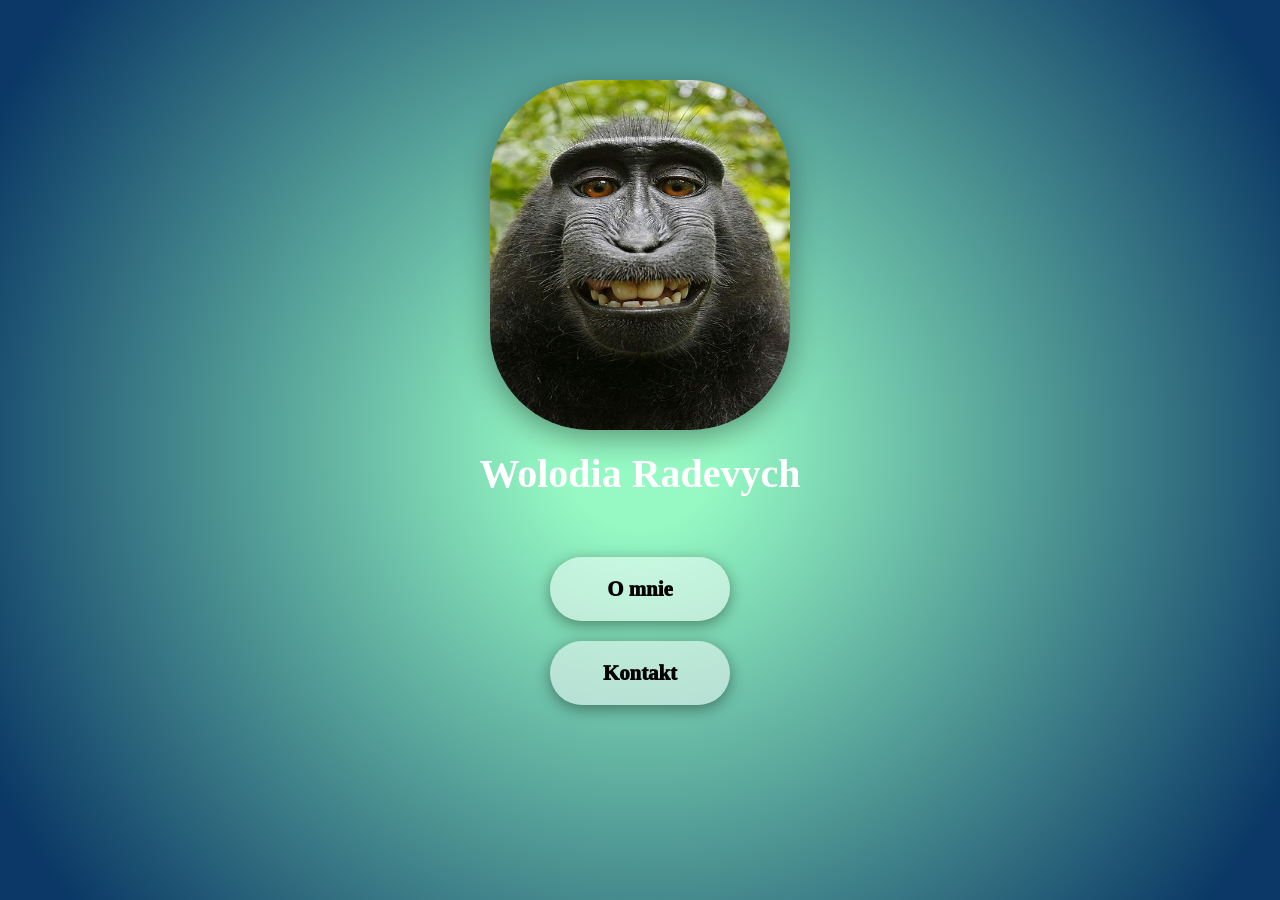
<file: index.html>
<!DOCTYPE html>
<html lang="pl">
<head>
    <meta charset="UTF-8">
    <meta name="viewport" content="width=device-width, initial-scale=1.0">
    <link rel="stylesheet" href="style.css">
    <title>Home page</title>
</head>
<body>
    <main class="profile-section">
        <div id="profile-container">
            <img src="malpa1.jpg" alt="Profilowe zdjęcie" class="profile-image">  
            <h1 class="profile-name">Wolodia Radevych</h1> 
        </div>
    </main>

    <nav class="navigation">
        <a href="o-mnie.html" class="nav-button">O mnie</a>
        <a href="kontak.html" class="contact-button">Kontakt</a>
    </nav>
</body>
</html>
</file>
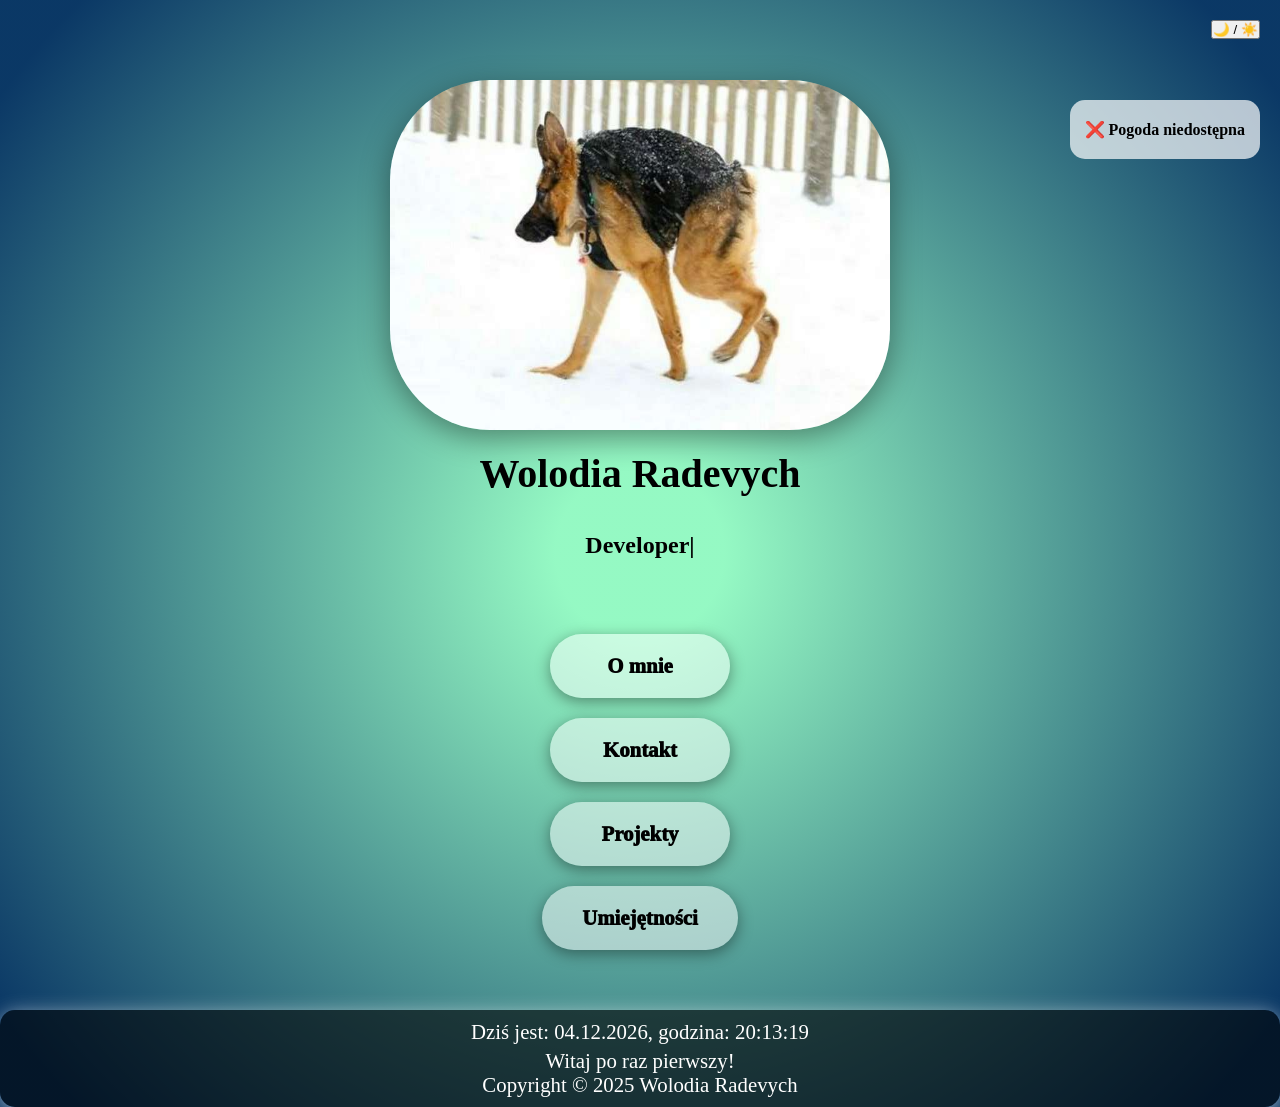
<file: kursy/index.html>
<!DOCTYPE html>
<html lang="pl">
<head>
    <meta charset="UTF-8">
    <meta name="viewport" content="width=device-width, initial-scale=1.0">
    <link rel="stylesheet" href="style.css">
    <title>Home page</title>
</head>
<body>
    <div id="container">
    <div id="weather-widget" style="
    position: fixed;
    top: 100px;
    right: 20px;
    background: rgba(255,255,255,0.7);
    padding: 20px 15px;
    border-radius: 15px;
    font-size: 1rem;
    font-weight: bold;
    color: black;
    z-index: 999;
">
    🌤️ Ładowanie pogody...
</div>
<!-- Przełącznik motywu -->
<div class="theme-switcher" style="position: fixed; top: 20px; right: 20px; z-index: 999;">
    <button id="themeToggle">🌙 / ☀️</button>
</div>

    <main class="profile-section">
        <div id="profile-container">
            <img src="pies.jpg" alt="Profilowe zdjęcie" class="profile-image">  
            <h1 class="profile-name">Wolodia Radevych</h1> 
            <h2 class="typewriter">
    <span id="typewriter-text"></span><span class="cursor">|</span>
</h2>

        </div>
    </main>

<nav class="navigation">
    <a href="o-mnie.html" class="nav-button">O mnie</a>
    <a href="kontak.html" class="nav-button">Kontakt</a>
    <a href="projekt.html" class="nav-button">Projekty</a>
    <a href="umiejetnosci.html" class="nav-button">Umiejętności</a>
</nav>


    <!--  Stopka z zegarem i licznikiem -->
    <footer class="footer">
        <div class="clock"></div>
        <div class="visit-counter"></div>
        <p>Copyright &copy; 2025 Wolodia Radevych</p>
    </footer>

<script>
document.addEventListener('DOMContentLoaded', function() {

    //  Efekt hover na przycisku
    const buttons = document.querySelectorAll(".nav-button, .contact-button, .projects-button");
    buttons.forEach(button => {
        button.addEventListener('mouseenter', function() {
            this.style.backgroundColor = "#009999";
        });
        button.addEventListener('mouseleave', function() {
            this.style.backgroundColor = "";
        });
    });

    //  Zegar w stopce
    const footer = document.querySelector('.footer');
    const clock = footer.querySelector('.clock');

    function updateClock() {
        const now = new Date();
        const day = now.getDate().toString().padStart(2, '0');
        const month = (now.getMonth() + 1).toString().padStart(2, '0');
        const year = now.getFullYear();
        const hours = now.getHours().toString().padStart(2, '0');
        const minutes = now.getMinutes().toString().padStart(2, '0');
        const seconds = now.getSeconds().toString().padStart(2, '0');

        clock.textContent = `Dziś jest: ${day}.${month}.${year}, godzina: ${hours}:${minutes}:${seconds}`;
    }

    updateClock();
    setInterval(updateClock, 1000);

    // Licznik odwiedzin w localStorage
    const visitCounter = document.querySelector('.visit-counter');
    let visitCount = localStorage.getItem('visitCount');

    if (visitCount === null) {
        visitCount = 1;
        visitCounter.textContent = "Witaj po raz pierwszy!";
    } else {
        visitCount = parseInt(visitCount) + 1;
        visitCounter.textContent = `To jest Twoja ${visitCount} wizyta na tej stronie!`;
    }

    localStorage.setItem('visitCount', visitCount);

    // === PRZYCISK PRZEWIJANIA DO GÓRY ===
    const button = document.createElement('button');
    button.id = 'scrollToTopBtn';
    button.textContent = "⬆️";
    document.body.appendChild(button);

    window.addEventListener('scroll', function() {
        if (window.pageYOffset > 300) {
            button.style.display = 'block';
        } else {
            button.style.display = 'none';
        }
    });

    button.addEventListener('click', function() {
        window.scrollTo({ top: 0, behavior: 'smooth' });
    });

});

// ---- MOTYW CIEMNY/JASNY ----
const themeToggle = document.getElementById('themeToggle');

// Sprawdzenie zapisanej wartości w localStorage
if (localStorage.getItem('theme') === 'dark') {
    document.body.classList.add('dark-mode');
}

themeToggle.addEventListener('click', () => {
    document.body.classList.toggle('dark-mode');
    // Zapis w localStorage
    if (document.body.classList.contains('dark-mode')) {
        localStorage.setItem('theme', 'dark');
    } else {
        localStorage.setItem('theme', 'light');
    }
});

// ---- TYPEWRITER ----
const texts = ['Developer', 'Designer', 'Creator'];
const typewriterElement = document.getElementById('typewriter-text');

let textIndex = 0;
let charIndex = 0;
let isDeleting = false;

function type() {
    const currentText = texts[textIndex];
    
    if (!isDeleting) {
        // Dodawanie liter
        typewriterElement.textContent += currentText[charIndex];
        charIndex++;

        if (charIndex === currentText.length) {
            // Tekst napisany, poczekaj 2 sekundy
            isDeleting = true;
            setTimeout(type, 2000);
        } else {
            setTimeout(type, 150); // prędkość pisania
        }
    } else {
        // Usuwanie liter
        typewriterElement.textContent = currentText.slice(0, charIndex - 1);
        charIndex--;

        if (charIndex === 0) {
            // Przejście do następnego tekstu
            isDeleting = false;
            textIndex = (textIndex + 1) % texts.length;
            setTimeout(type, 200);
        } else {
            setTimeout(type, 100); // prędkość usuwania
        }
    }
}

// Uruchomienie efektu
type();


// ---- WIDGET POGODOWY ----
const weatherWidget = document.getElementById('weather-widget');

// Funkcja do wyboru emoji na podstawie warunków pogodowych
function getWeatherEmoji(condition) {
    condition = condition.toLowerCase();
    if (condition.includes('sun') || condition.includes('clear')) return '☀️';
    if (condition.includes('partly')) return '🌤️';
    if (condition.includes('cloud')) return '☁️';
    if (condition.includes('rain') || condition.includes('drizzle')) return '🌧️';
    if (condition.includes('thunder')) return '⛈️';
    if (condition.includes('snow')) return '❄️';
    return '🌈'; // domyślne
}

// Fetch z wttr.in
fetch('https://wttr.in/?format=%l:+%C+%t')
    .then(response => response.text())
    .then(data => {
        // Przykład odpowiedzi: "Warsaw: Partly cloudy +15°C"
        const parts = data.split(':');
        if (parts.length > 1) {
            const location = parts[0].trim();
            const rest = parts[1].trim();
            const emoji = getWeatherEmoji(rest);
            weatherWidget.textContent = `${emoji} ${location} ${rest}`;
        } else {
            weatherWidget.textContent = data;
        }
    })
    .catch(error => {
        console.error('Błąd pobierania pogody:', error);
        weatherWidget.textContent = '❌ Pogoda niedostępna';
    });


</script>
</body>
</html>
</file>
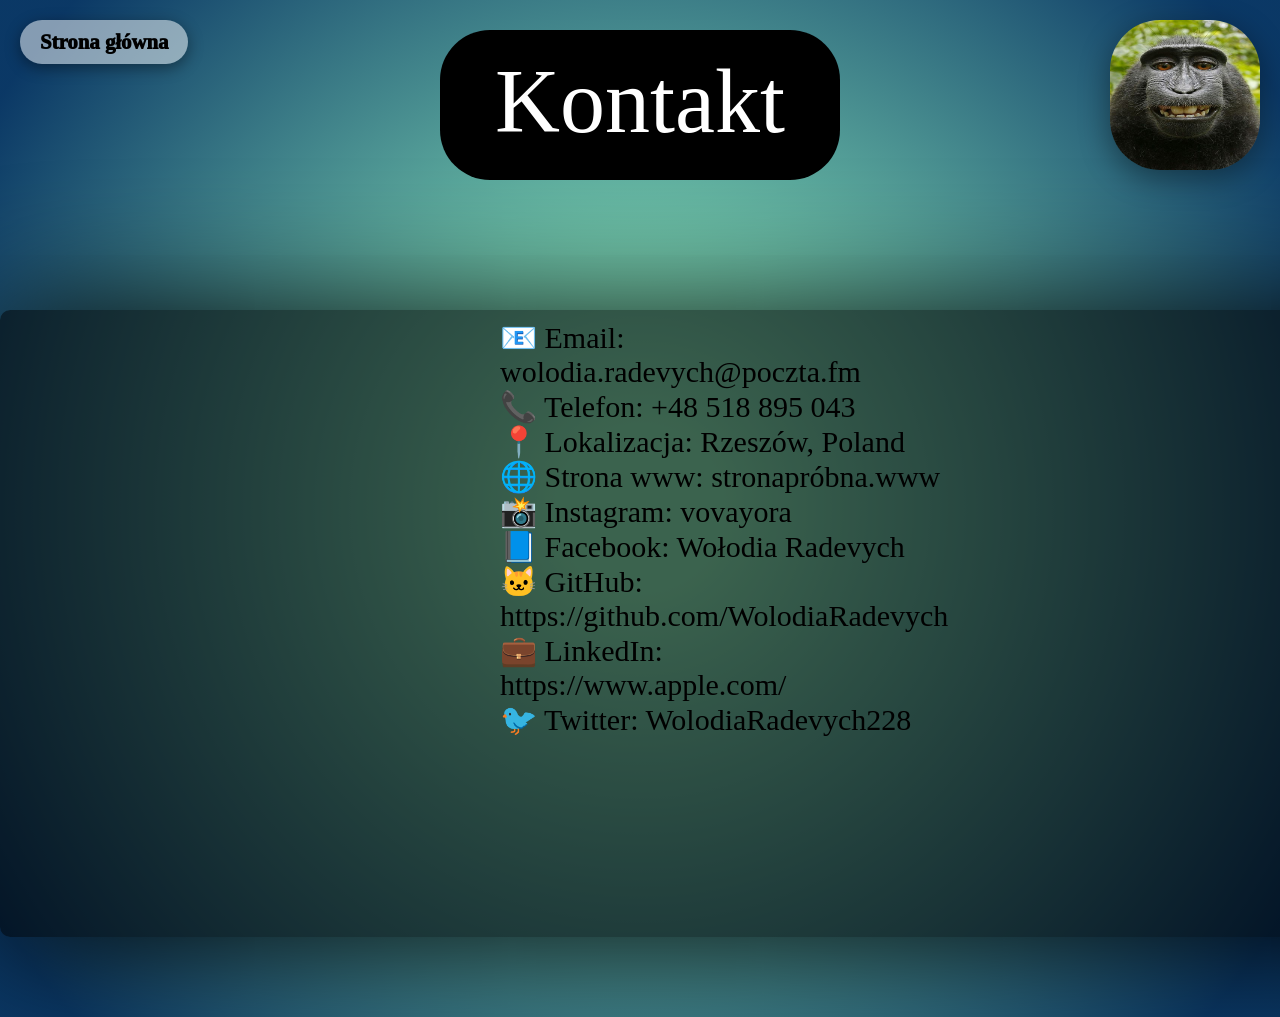
<file: kontak.html>
<!DOCTYPE html>
<html lang="pl">
<head>
    <meta charset="UTF-8">
    <meta name="viewport" content="width=device-width, initial-scale=1.0">
    <link rel="stylesheet" href="style.css">
    <title>Contact Page</title>
</head>
<body>
    <main class="profile-section2">
        <div id="profile-container2">
            <img src="malpa1.jpg" alt="Profilowe zdjęcie" class="profile-image2">  
        </div>
        <div class="kontakt">Kontakt</div>
    </main>

    <nav class="navigation2">
        <a href="index.html" class="nav-button2">Strona główna</a>
    </nav>
     <aside class="kontakty">
         <div class="kontakty-moje">
            <p>
                📧 Email: wolodia.radevych@poczta.fm
                <br>
                📞 Telefon: +48 518 895 043 
                <br>
                📍 Lokalizacja: Rzeszów, Poland
                <br>
                🌐 Strona www: stronapróbna.www
                <br>   
                📸 Instagram: vovayora
                <br>
                📘 Facebook: Wołodia Radevych
                <br>
                🐱 GitHub: https://github.com/WolodiaRadevych
                <br>
                💼 LinkedIn: https://www.apple.com/
                <br>
                🐦 Twitter: WolodiaRadevych228
            </p>
         </div>

     </aside>
</body>
</html>
</file>
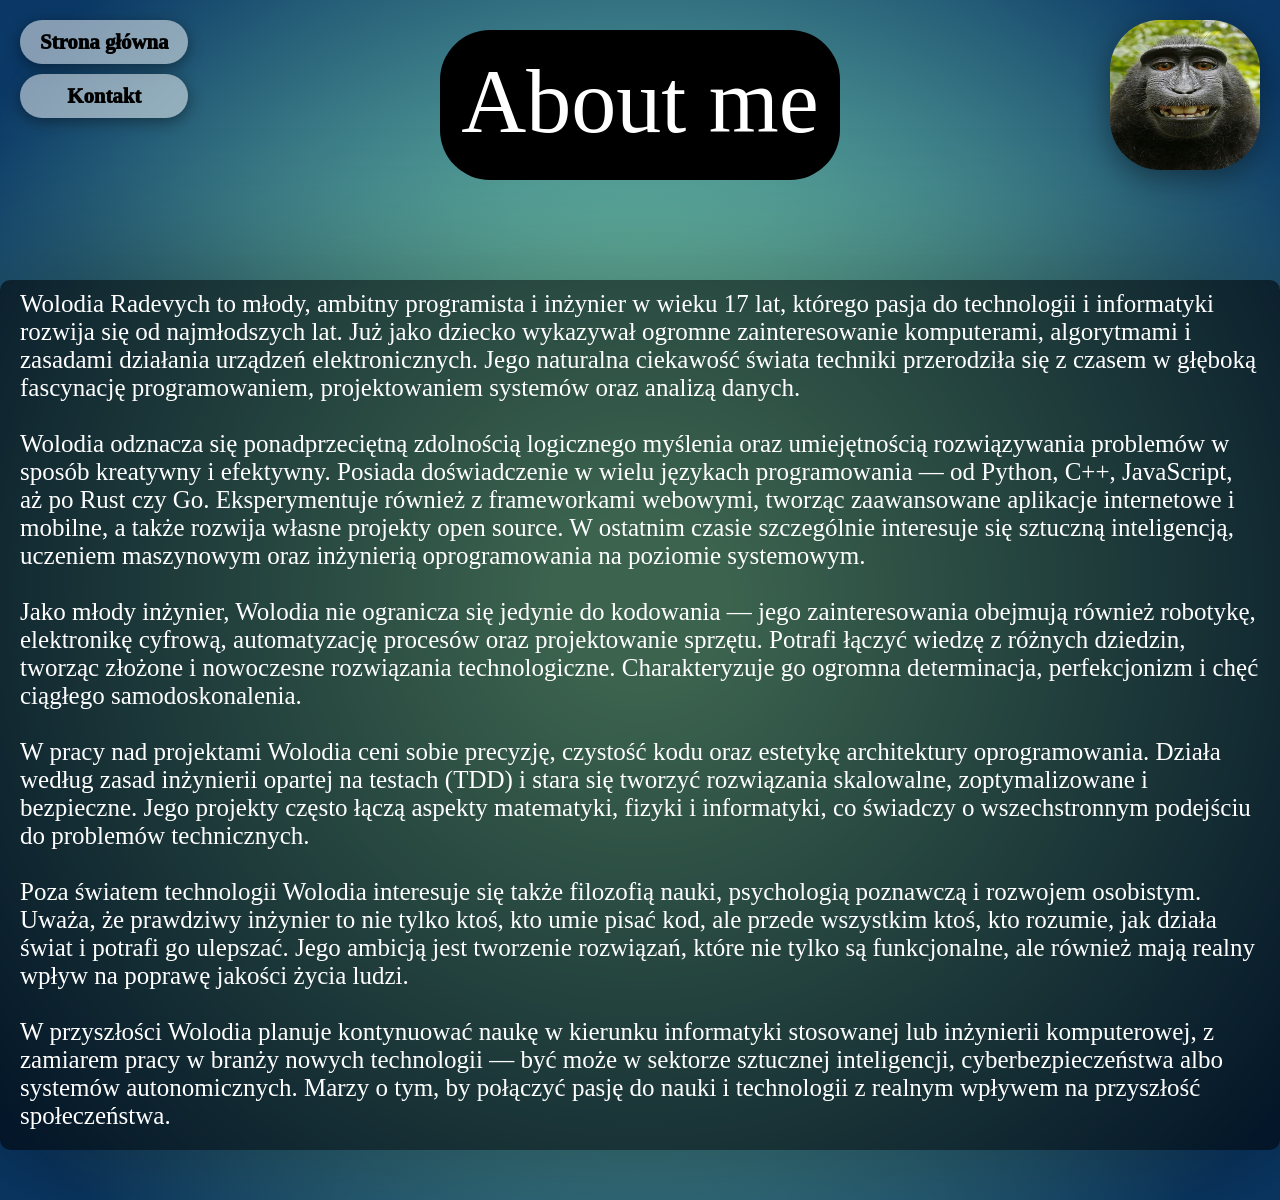
<file: o-mnie.html>
<!DOCTYPE html>
<html lang="pl">
<head>
    <meta charset="UTF-8">
    <meta name="viewport" content="width=device-width, initial-scale=1.0">
    <link rel="stylesheet" href="style.css">
    <title>About me</title>
</head>
<body>
    <main class="profile-section1">
        <div class="profile-container1">
            <img src="malpa1.jpg" alt="Profilowe zdjecie" class="profile-image1">  
        </div>
        <div class="about-me">About me</div>
    </main>

    <nav class="navigation1">
        <a href="index.html" class="nav-button1">Strona główna</a>
        <a href="kontak.html" class="contact-button1">Kontakt</a>
    </nav>

    <article class="information">
        <div class="information-me">
            <p>
Wolodia Radevych to młody, ambitny programista i inżynier w wieku 17 lat, którego pasja do technologii
i informatyki rozwija się od najmłodszych lat. Już jako dziecko wykazywał ogromne zainteresowanie komputerami,
algorytmami i zasadami działania urządzeń elektronicznych. Jego naturalna ciekawość świata techniki przerodziła się z czasem
w głęboką fascynację programowaniem, projektowaniem systemów oraz analizą danych.
<br><br>
Wolodia odznacza się ponadprzeciętną zdolnością logicznego myślenia oraz umiejętnością rozwiązywania problemów w sposób kreatywny i 
efektywny. Posiada doświadczenie w wielu językach programowania — od Python, C++, JavaScript, aż po Rust czy Go. Eksperymentuje również
z frameworkami webowymi, tworząc zaawansowane aplikacje internetowe i mobilne, a także rozwija własne projekty open source. W ostatnim czasie
szczególnie interesuje się sztuczną inteligencją, uczeniem maszynowym oraz inżynierią oprogramowania na poziomie systemowym.
<br><br>
Jako młody inżynier, Wolodia nie ogranicza się jedynie do kodowania — jego zainteresowania obejmują
również robotykę, elektronikę cyfrową, automatyzację procesów oraz projektowanie sprzętu. Potrafi łączyć
wiedzę z różnych dziedzin, tworząc złożone i nowoczesne rozwiązania technologiczne. Charakteryzuje go
ogromna determinacja, perfekcjonizm i chęć ciągłego samodoskonalenia.
<br><br>
W pracy nad projektami Wolodia ceni sobie precyzję, czystość kodu oraz estetykę architektury
oprogramowania. Działa według zasad inżynierii opartej na testach (TDD) i stara się tworzyć rozwiązania
skalowalne, zoptymalizowane i bezpieczne. Jego projekty często łączą aspekty matematyki, fizyki i
informatyki, co świadczy o wszechstronnym podejściu do problemów technicznych.
<br><br>
Poza światem technologii Wolodia interesuje się także filozofią nauki, psychologią poznawczą i rozwojem
osobistym. Uważa, że prawdziwy inżynier to nie tylko ktoś, kto umie pisać kod, ale przede wszystkim ktoś,
kto rozumie, jak działa świat i potrafi go ulepszać. Jego ambicją jest tworzenie rozwiązań, które nie tylko są
funkcjonalne, ale również mają realny wpływ na poprawę jakości życia ludzi.
<br><br>
W przyszłości Wolodia planuje kontynuować naukę w kierunku informatyki stosowanej lub inżynierii
komputerowej, z zamiarem pracy w branży nowych technologii — być może w sektorze sztucznej
inteligencji, cyberbezpieczeństwa albo systemów autonomicznych. Marzy o tym, by połączyć pasję do nauki i
technologii z realnym wpływem na przyszłość społeczeństwa.
            </p>
        </div>
    </article>
</body>
</html>
</file>
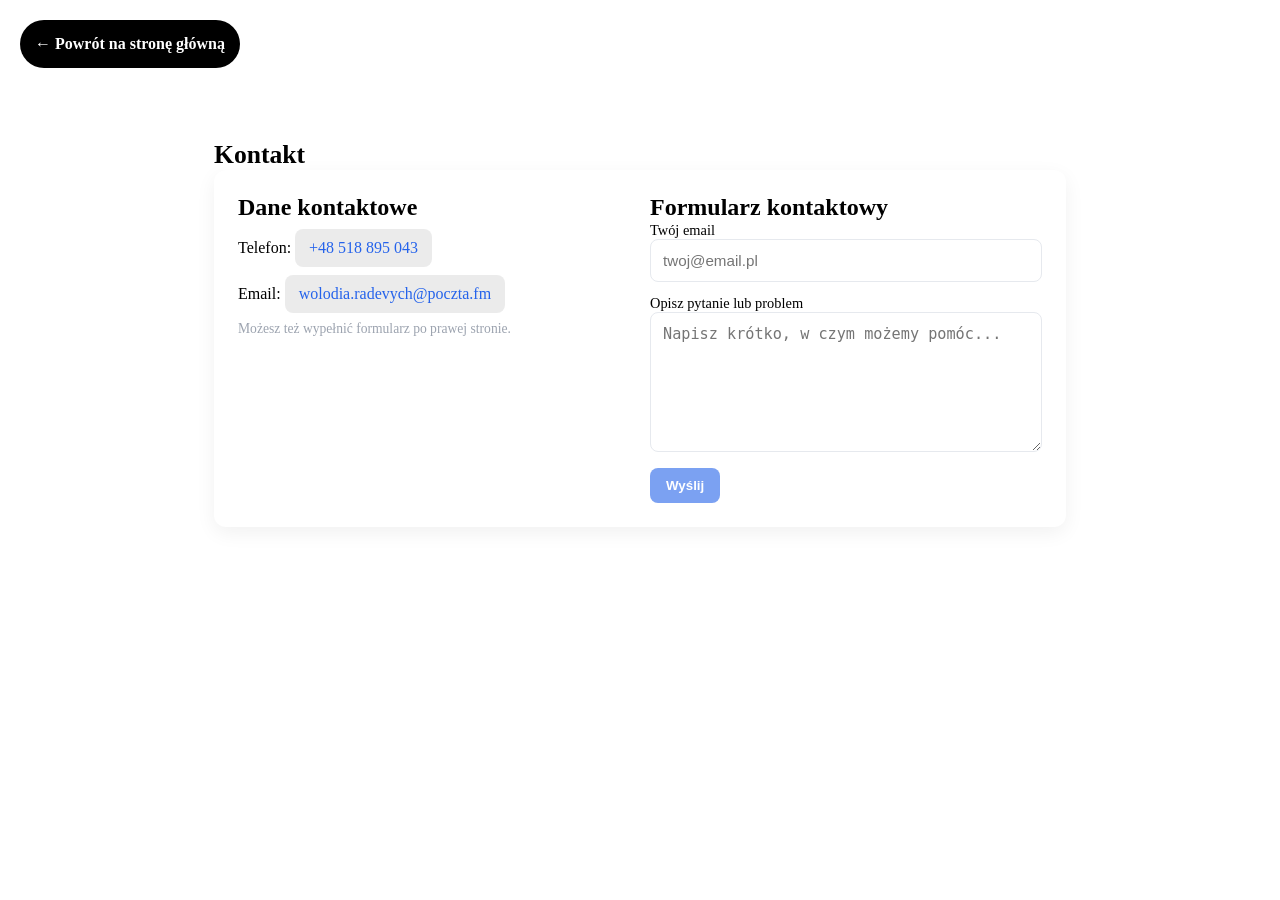
<file: Apple(projekt)/kontakt.html>
<!DOCTYPE html>
<html lang="en">
<head>
    <meta charset="UTF-8">
    <meta name="viewport" content="width=device-width, initial-scale=1.0">
    <title>Contact</title>
    <link rel="stylesheet" href="style.css">
</head>
<body>
    <a href="index.html" class="back-button">← Powrót na stronę główną</a>
   <div class="container">
    <header>
      <h1>Kontakt</h1>
    </header>

    <div class="card grid" role="region" aria-labelledby="contactHeading">

      <section class="contact-info" aria-labelledby="contactHeading">
        <h2 id="contactHeading">Dane kontaktowe</h2>
        <p>Telefon: <a class="contact-link" href="tel:+48 518 895 043">+48 518 895 043</a></p>
        <p>Email: <a class="contact-link" href="wolodia.radevych@poczta.fm">wolodia.radevych@poczta.fm</a></p>
        <p class="note">
          Możesz też wypełnić formularz po prawej stronie.
        </p>
      </section>

      <section aria-labelledby="formHeading">
        <h2 id="formHeading">Formularz kontaktowy</h2>

        <!-- Formularz ustawiony jako nieaktywny -->
        <form onsubmit="event.preventDefault();" novalidate>
          <div>
            <label for="user-email">Twój email</label>
            <input id="user-email" type="email" placeholder="twoj@email.pl" aria-label="Twój email" />
          </div>

          <div>
            <label for="message">Opisz pytanie lub problem</label>
            <textarea id="message" placeholder="Napisz krótko, w czym możemy pomóc..." aria-label="Treść wiadomości"></textarea>
          </div>

          <div class="actions">
            <button type="submit">Wyślij</button>
          </div>
        </form>
      </section>
    </div>
  </div>   
</body>
</html>
</file>
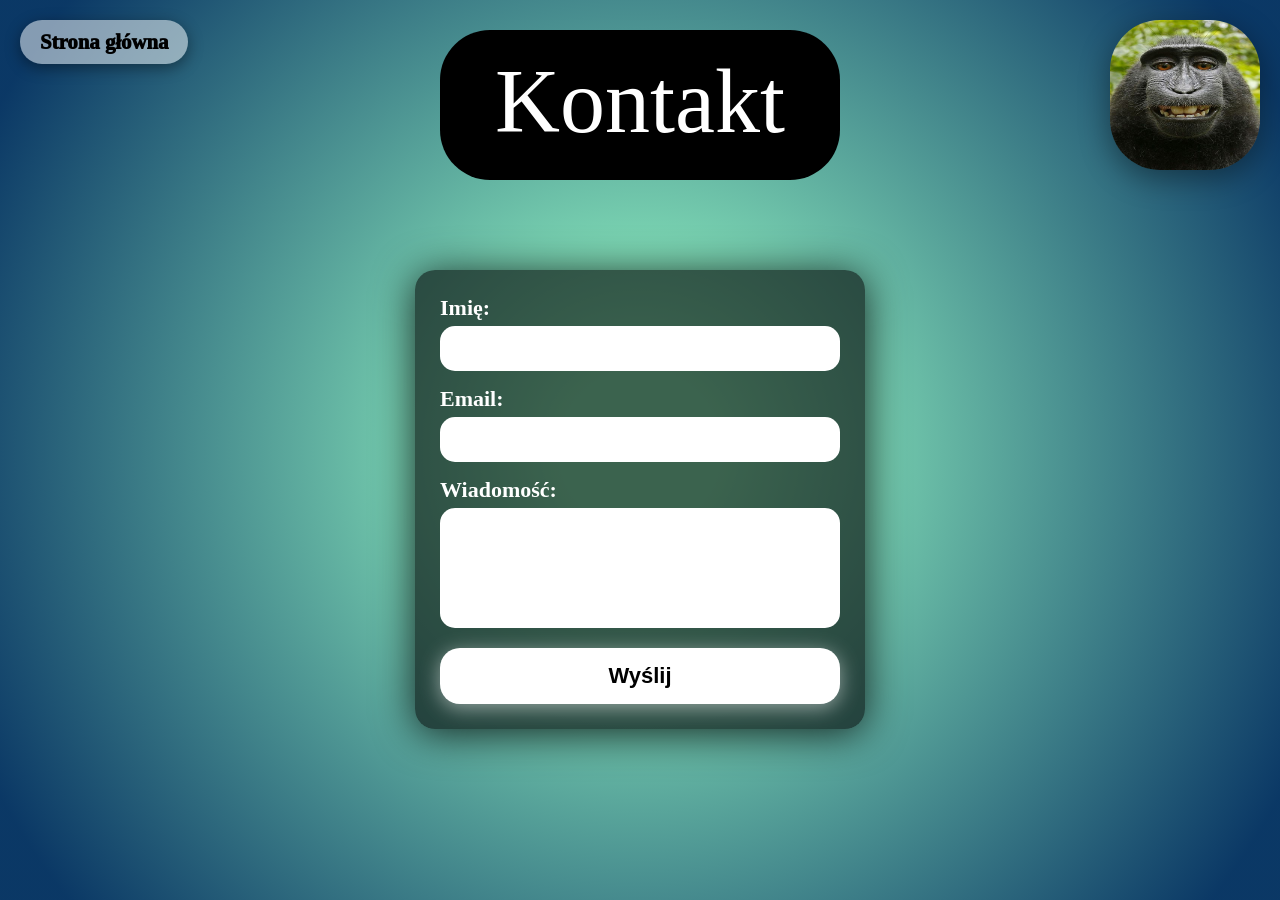
<file: kursy/kontak.html>
<!DOCTYPE html>
<html lang="pl">
<head>
    <meta charset="UTF-8">
    <meta name="viewport" content="width=device-width, initial-scale=1.0">
    <link rel="stylesheet" href="style.css">
    <title>Contact Page</title>
</head>
<body>

    <main class="profile-section2">
        <div id="profile-container2">
            <img src="malpa1.jpg" alt="Profilowe zdjęcie" class="profile-image2">  
        </div>
        <div class="kontakt">Kontakt</div>
    </main>

    <nav class="navigation2">
        <a href="index.html" class="nav-button2">Strona główna</a>
    </nav>

    <!-- FORMULARZ KONTAKTOWY -->
    <div class="contact-form-container">
        <form id="contactForm" class="contact-form">

            <label>Imię:</label>
            <input type="text" id="name">
            <div id="nameError" class="error"></div>

            <label>Email:</label>
            <input type="text" id="email">
            <div id="emailError" class="error"></div>

            <label>Wiadomość:</label>
            <textarea id="message"></textarea>
            <div id="messageError" class="error"></div>

            <button type="submit">Wyślij</button>
        </form>
    </div>


    <!-- SKRYPT WALIDACJI -->
    <script>
        const form = document.getElementById('contactForm');
            // === PRZYCISK PRZEWIJANIA DO GÓRY ===

    const button = document.createElement('button');
    button.id = 'scrollToTopBtn';
    button.textContent = "⬆️";
    document.body.appendChild(button);

    // Pokazywanie / ukrywanie przycisku
    window.addEventListener('scroll', function() {
        if (window.pageYOffset > 300) {
            button.style.display = 'block';
        } else {
            button.style.display = 'none';
        }
    });

    // Płynne przewijanie do góry
    button.addEventListener('click', function() {
        window.scrollTo({
            top: 0,
            behavior: 'smooth'
        });
    });

        form.addEventListener('submit', function(e) {
            e.preventDefault();

            const name = document.getElementById('name').value.trim();
            const email = document.getElementById('email').value.trim();
            const message = document.getElementById('message').value.trim();

            document.getElementById('nameError').textContent = "";
            document.getElementById('emailError').textContent = "";
            document.getElementById('messageError').textContent = "";

            let valid = true;

            if (name === "") {
                document.getElementById('nameError').textContent = "Imię jest wymagane.";
                valid = false;
            }

            if (!email.includes("@")) {
                document.getElementById('emailError').textContent = "Email musi zawierać @.";
                valid = false;
            }

            if (message === "") {
                document.getElementById('messageError').textContent = "Wiadomość jest wymagana.";
                valid = false;
            }

            if (valid) {
                alert("Formularz wysłany pomyślnie!");
                form.reset();
            }
        });
        
    </script>

</body>
</html>
</file>
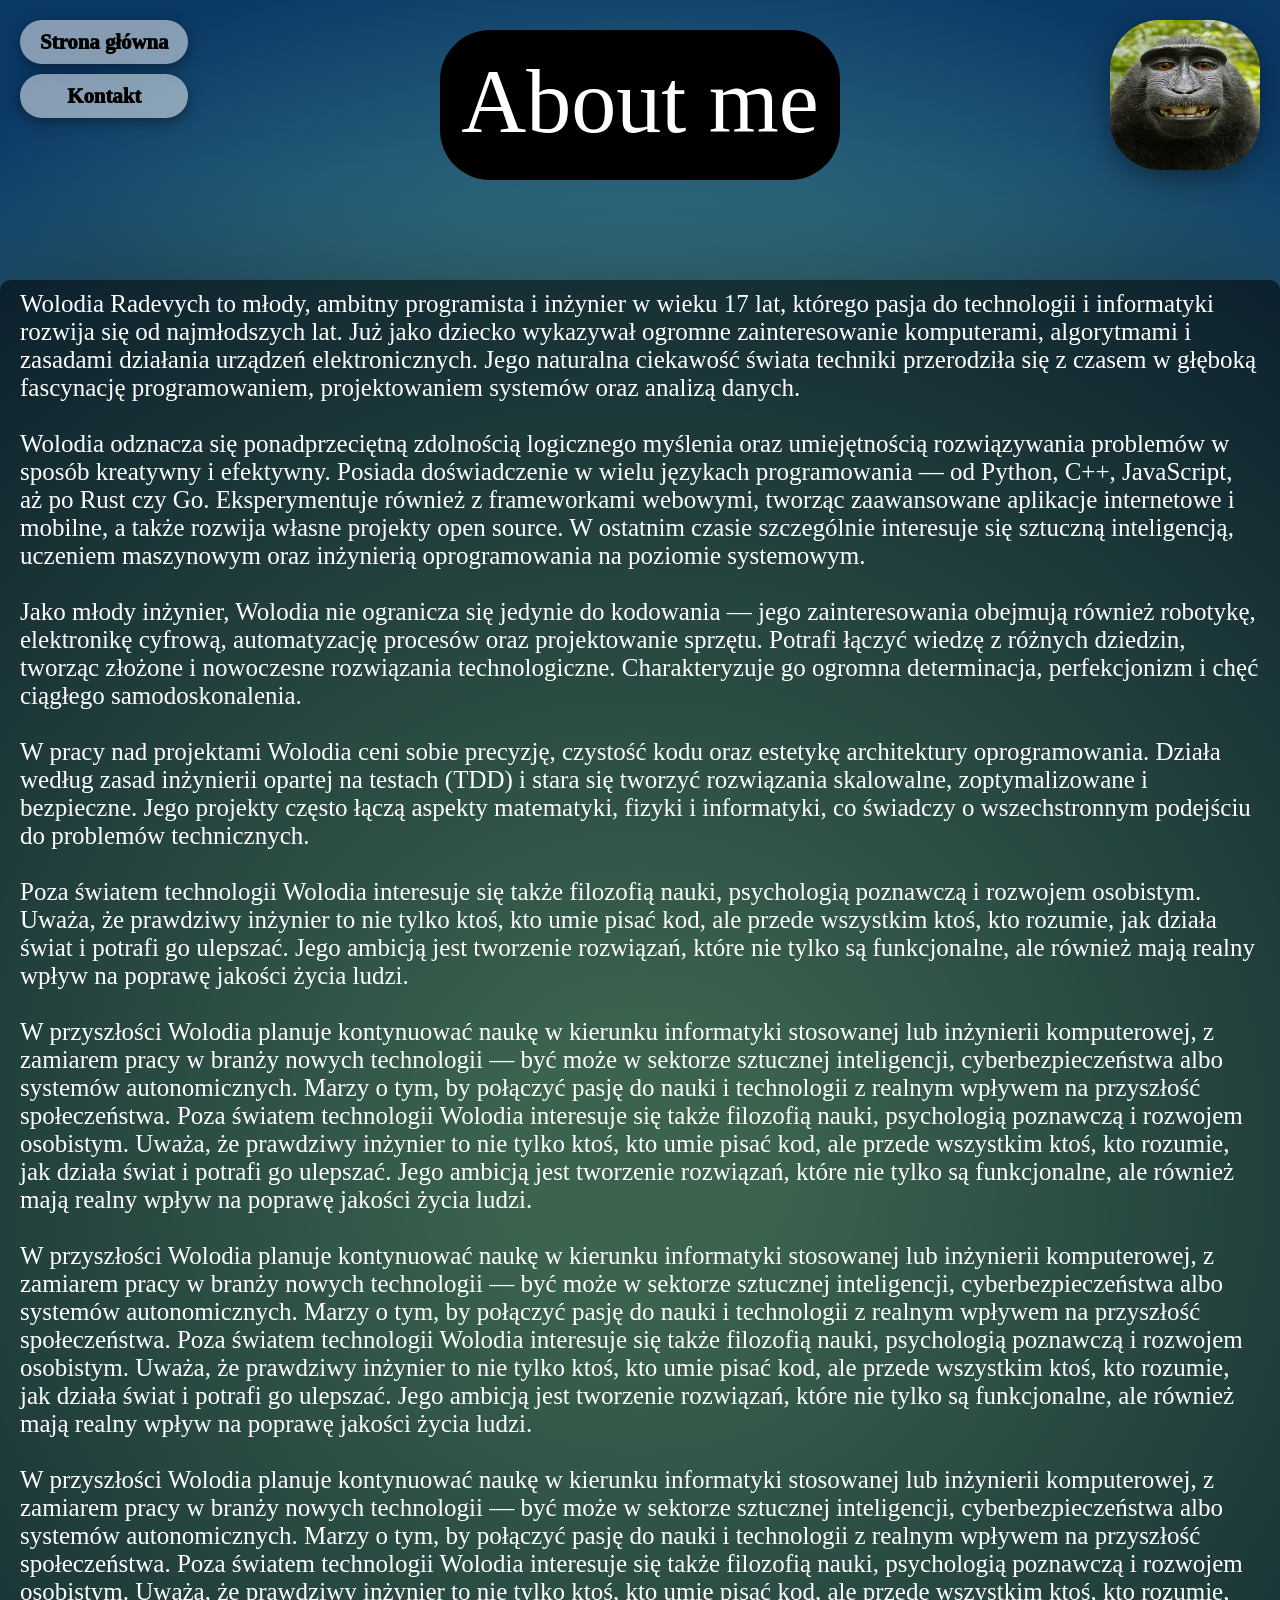
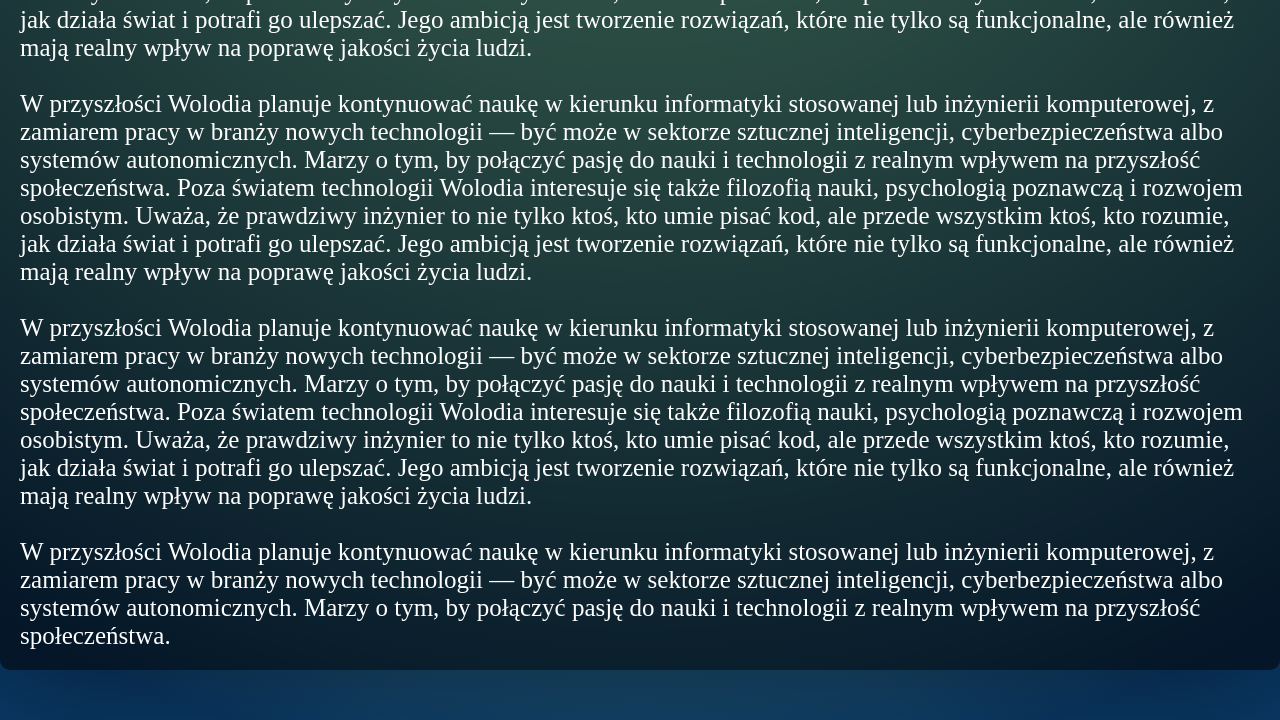
<file: kursy/o-mnie.html>
<!DOCTYPE html>
<html lang="pl">
<head>
    <meta charset="UTF-8">
    <meta name="viewport" content="width=device-width, initial-scale=1.0">
    <link rel="stylesheet" href="style.css">
    <title>About me</title>
</head>
<body>
    <main class="profile-section1">
        <div class="profile-container1">
            <img src="malpa1.jpg" alt="Profilowe zdjecie" class="profile-image1">  
        </div>
        <div class="about-me">About me</div>
    </main>

    <nav class="navigation1">
        <a href="index.html" class="nav-button1">Strona główna</a>
        <a href="kontak.html" class="contact-button1">Kontakt</a>
    </nav>

    <article class="information">
        <div class="information-me">
            <p>
                Wolodia Radevych to młody, ambitny programista i inżynier w wieku 17 lat, którego pasja do technologii
                i informatyki rozwija się od najmłodszych lat. Już jako dziecko wykazywał ogromne zainteresowanie komputerami,
                algorytmami i zasadami działania urządzeń elektronicznych. Jego naturalna ciekawość świata techniki przerodziła się z czasem
                w głęboką fascynację programowaniem, projektowaniem systemów oraz analizą danych.
                <br><br>
                Wolodia odznacza się ponadprzeciętną zdolnością logicznego myślenia oraz umiejętnością rozwiązywania problemów w sposób kreatywny i 
                efektywny. Posiada doświadczenie w wielu językach programowania — od Python, C++, JavaScript, aż po Rust czy Go. Eksperymentuje również
                z frameworkami webowymi, tworząc zaawansowane aplikacje internetowe i mobilne, a także rozwija własne projekty open source. W ostatnim czasie
                szczególnie interesuje się sztuczną inteligencją, uczeniem maszynowym oraz inżynierią oprogramowania na poziomie systemowym.
                <br><br>
                Jako młody inżynier, Wolodia nie ogranicza się jedynie do kodowania — jego zainteresowania obejmują
                również robotykę, elektronikę cyfrową, automatyzację procesów oraz projektowanie sprzętu. Potrafi łączyć
                wiedzę z różnych dziedzin, tworząc złożone i nowoczesne rozwiązania technologiczne. Charakteryzuje go
                ogromna determinacja, perfekcjonizm i chęć ciągłego samodoskonalenia.
                <br><br>
                W pracy nad projektami Wolodia ceni sobie precyzję, czystość kodu oraz estetykę architektury
                oprogramowania. Działa według zasad inżynierii opartej na testach (TDD) i stara się tworzyć rozwiązania
                skalowalne, zoptymalizowane i bezpieczne. Jego projekty często łączą aspekty matematyki, fizyki i
                informatyki, co świadczy o wszechstronnym podejściu do problemów technicznych.
                <br><br>
                Poza światem technologii Wolodia interesuje się także filozofią nauki, psychologią poznawczą i rozwojem
                osobistym. Uważa, że prawdziwy inżynier to nie tylko ktoś, kto umie pisać kod, ale przede wszystkim ktoś,
                kto rozumie, jak działa świat i potrafi go ulepszać. Jego ambicją jest tworzenie rozwiązań, które nie tylko są
                funkcjonalne, ale również mają realny wpływ na poprawę jakości życia ludzi.
                <br><br>
                W przyszłości Wolodia planuje kontynuować naukę w kierunku informatyki stosowanej lub inżynierii
                komputerowej, z zamiarem pracy w branży nowych technologii — być może w sektorze sztucznej
                inteligencji, cyberbezpieczeństwa albo systemów autonomicznych. Marzy o tym, by połączyć pasję do nauki i
                technologii z realnym wpływem na przyszłość społeczeństwa.
                                Poza światem technologii Wolodia interesuje się także filozofią nauki, psychologią poznawczą i rozwojem
                osobistym. Uważa, że prawdziwy inżynier to nie tylko ktoś, kto umie pisać kod, ale przede wszystkim ktoś,
                kto rozumie, jak działa świat i potrafi go ulepszać. Jego ambicją jest tworzenie rozwiązań, które nie tylko są
                funkcjonalne, ale również mają realny wpływ na poprawę jakości życia ludzi.
                <br><br>
                W przyszłości Wolodia planuje kontynuować naukę w kierunku informatyki stosowanej lub inżynierii
                komputerowej, z zamiarem pracy w branży nowych technologii — być może w sektorze sztucznej
                inteligencji, cyberbezpieczeństwa albo systemów autonomicznych. Marzy o tym, by połączyć pasję do nauki i
                technologii z realnym wpływem na przyszłość społeczeństwa.
                                Poza światem technologii Wolodia interesuje się także filozofią nauki, psychologią poznawczą i rozwojem
                osobistym. Uważa, że prawdziwy inżynier to nie tylko ktoś, kto umie pisać kod, ale przede wszystkim ktoś,
                kto rozumie, jak działa świat i potrafi go ulepszać. Jego ambicją jest tworzenie rozwiązań, które nie tylko są
                funkcjonalne, ale również mają realny wpływ na poprawę jakości życia ludzi.
                <br><br>
                W przyszłości Wolodia planuje kontynuować naukę w kierunku informatyki stosowanej lub inżynierii
                komputerowej, z zamiarem pracy w branży nowych technologii — być może w sektorze sztucznej
                inteligencji, cyberbezpieczeństwa albo systemów autonomicznych. Marzy o tym, by połączyć pasję do nauki i
                technologii z realnym wpływem na przyszłość społeczeństwa.
                                Poza światem technologii Wolodia interesuje się także filozofią nauki, psychologią poznawczą i rozwojem
                osobistym. Uważa, że prawdziwy inżynier to nie tylko ktoś, kto umie pisać kod, ale przede wszystkim ktoś,
                kto rozumie, jak działa świat i potrafi go ulepszać. Jego ambicją jest tworzenie rozwiązań, które nie tylko są
                funkcjonalne, ale również mają realny wpływ na poprawę jakości życia ludzi.
                <br><br>
                W przyszłości Wolodia planuje kontynuować naukę w kierunku informatyki stosowanej lub inżynierii
                komputerowej, z zamiarem pracy w branży nowych technologii — być może w sektorze sztucznej
                inteligencji, cyberbezpieczeństwa albo systemów autonomicznych. Marzy o tym, by połączyć pasję do nauki i
                technologii z realnym wpływem na przyszłość społeczeństwa.
                                Poza światem technologii Wolodia interesuje się także filozofią nauki, psychologią poznawczą i rozwojem
                osobistym. Uważa, że prawdziwy inżynier to nie tylko ktoś, kto umie pisać kod, ale przede wszystkim ktoś,
                kto rozumie, jak działa świat i potrafi go ulepszać. Jego ambicją jest tworzenie rozwiązań, które nie tylko są
                funkcjonalne, ale również mają realny wpływ na poprawę jakości życia ludzi.
                <br><br>
                W przyszłości Wolodia planuje kontynuować naukę w kierunku informatyki stosowanej lub inżynierii
                komputerowej, z zamiarem pracy w branży nowych technologii — być może w sektorze sztucznej
                inteligencji, cyberbezpieczeństwa albo systemów autonomicznych. Marzy o tym, by połączyć pasję do nauki i
                technologii z realnym wpływem na przyszłość społeczeństwa.
                                Poza światem technologii Wolodia interesuje się także filozofią nauki, psychologią poznawczą i rozwojem
                osobistym. Uważa, że prawdziwy inżynier to nie tylko ktoś, kto umie pisać kod, ale przede wszystkim ktoś,
                kto rozumie, jak działa świat i potrafi go ulepszać. Jego ambicją jest tworzenie rozwiązań, które nie tylko są
                funkcjonalne, ale również mają realny wpływ na poprawę jakości życia ludzi.
                <br><br>
                W przyszłości Wolodia planuje kontynuować naukę w kierunku informatyki stosowanej lub inżynierii
                komputerowej, z zamiarem pracy w branży nowych technologii — być może w sektorze sztucznej
                inteligencji, cyberbezpieczeństwa albo systemów autonomicznych. Marzy o tym, by połączyć pasję do nauki i
                technologii z realnym wpływem na przyszłość społeczeństwa.
            </p>
        </div>
    </article>

    <!-- Skrypt scroll-to-top -->
    <script>
        // === PRZYCISK PRZEWIJANIA DO GÓRY ===

        const button = document.createElement('button');
        button.id = 'scrollToTopBtn';
        button.textContent = "⬆️";
        document.body.appendChild(button);

        // Pokazywanie / ukrywanie przycisku
        window.addEventListener('scroll', function() {
            if (window.pageYOffset > 300) {
                button.style.display = 'block';
            } else {
                button.style.display = 'none';
            }
        });

        // Płynne przewijanie do góry
        button.addEventListener('click', function() {
            window.scrollTo({
                top: 0,
                behavior: 'smooth'
            });
        });
    </script>

</body>
</html>
</file>
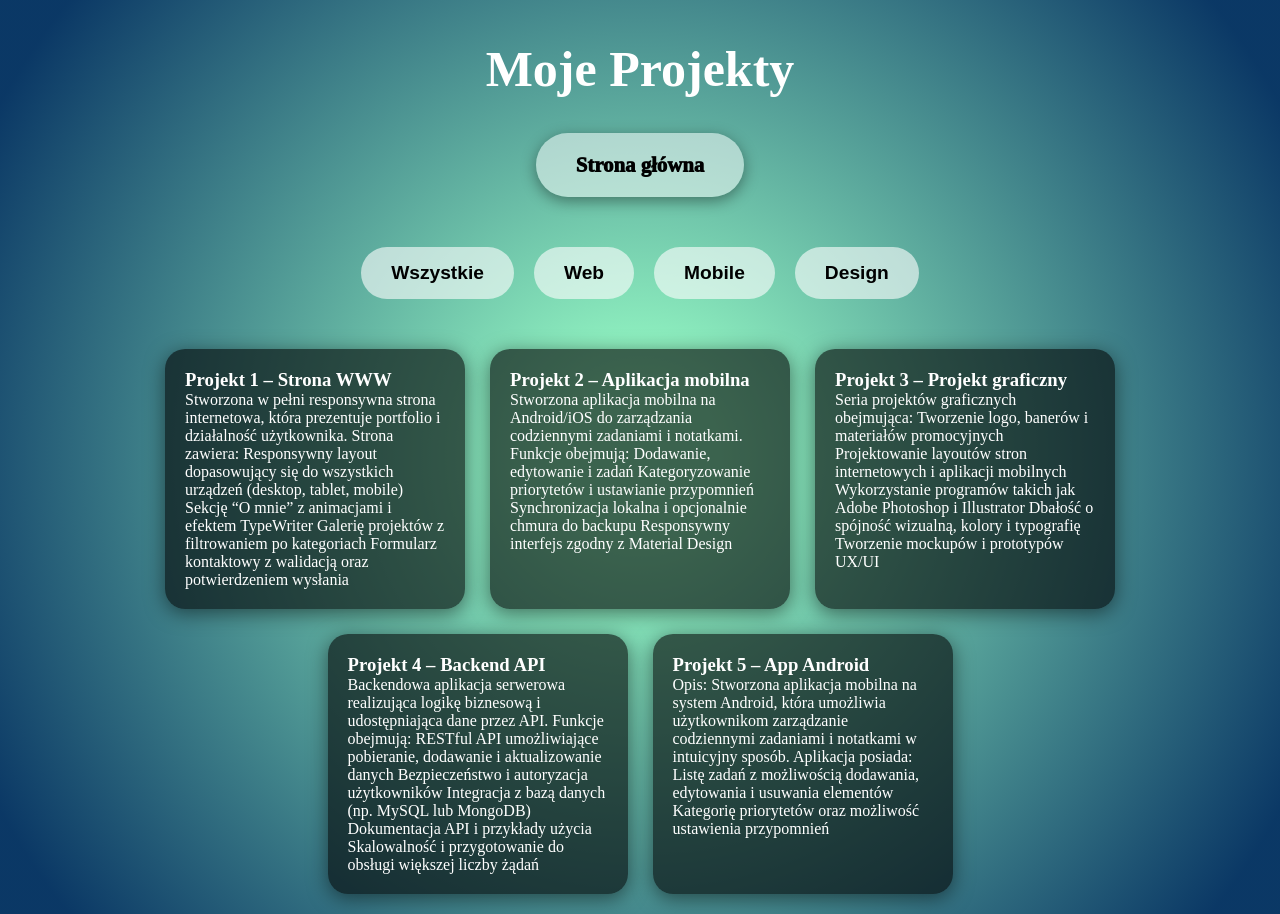
<file: kursy/projekt.html>
<!DOCTYPE html>
<html lang="pl">
<head>
    <meta charset="UTF-8">
    <meta name="viewport" content="width=device-width, initial-scale=1.0">
    <link rel="stylesheet" href="style.css">
    <title>Moje Projekty</title>
</head>
<body>

    <h1 class="projects-title">Moje Projekty</h1>

    <!-- 🔹 Nawigacja -->
    <nav class="navigation">
        <a href="index.html" class="nav-button">Strona główna</a>
    </nav>

    <!-- 🔹 Filtry -->
    <div class="filter-buttons">
        <button class="filter-btn" data-filter="all">Wszystkie</button>
        <button class="filter-btn" data-filter="web">Web</button>
        <button class="filter-btn" data-filter="mobile">Mobile</button>
        <button class="filter-btn" data-filter="design">Design</button>
    </div>

    <!-- 🔹 Galeria projektów -->
    <section class="projects-gallery">
        <div class="project-card" data-category="web">
            <h3>Projekt 1 – Strona WWW</h3>
            <p>
Stworzona w pełni responsywna strona internetowa, która prezentuje portfolio i działalność użytkownika. Strona zawiera:
Responsywny layout dopasowujący się do wszystkich urządzeń (desktop, tablet, mobile)
Sekcję “O mnie” z animacjami i efektem TypeWriter
Galerię projektów z filtrowaniem po kategoriach
Formularz kontaktowy z walidacją oraz potwierdzeniem wysłania</p>
        </div>
        <div class="project-card" data-category="mobile">
            <h3>Projekt 2 – Aplikacja mobilna</h3>
            <p>
Stworzona aplikacja mobilna na Android/iOS do zarządzania codziennymi zadaniami i notatkami. Funkcje obejmują:
Dodawanie, edytowanie i zadań
Kategoryzowanie priorytetów i ustawianie przypomnień
Synchronizacja lokalna i opcjonalnie chmura do backupu
Responsywny interfejs zgodny z Material Design
            </p>
        </div>
        <div class="project-card" data-category="design">
            <h3>Projekt 3 – Projekt graficzny</h3>
            <p>
Seria projektów graficznych obejmująca:
Tworzenie logo, banerów i materiałów promocyjnych
Projektowanie layoutów stron internetowych i aplikacji mobilnych
Wykorzystanie programów takich jak Adobe Photoshop i Illustrator
Dbałość o spójność wizualną, kolory i typografię
Tworzenie mockupów i prototypów UX/UI
            </p>
        </div>
        <div class="project-card" data-category="web">
            <h3>Projekt 4 – Backend API</h3>
            <p>
Backendowa aplikacja serwerowa realizująca logikę biznesową i udostępniająca dane przez API. Funkcje obejmują:
RESTful API umożliwiające pobieranie, dodawanie i aktualizowanie danych
Bezpieczeństwo i autoryzacja użytkowników
Integracja z bazą danych (np. MySQL lub MongoDB)
Dokumentacja API i przykłady użycia
Skalowalność i przygotowanie do obsługi większej liczby żądań
            </p>
        </div>
        <div class="project-card" data-category="mobile">
            <h3>Projekt 5 – App Android</h3>
            <p>
                Opis: Stworzona aplikacja mobilna na system Android,
która umożliwia użytkownikom zarządzanie codziennymi zadaniami i notatkami w intuicyjny sposób. Aplikacja posiada:
Listę zadań z możliwością dodawania, edytowania i usuwania elementów
Kategorię priorytetów oraz możliwość ustawienia przypomnień
</p>
        </div>
    </section>

    <!-- 🔹 Skrypt filtrów i scroll-to-top -->
    <script>
        // --- FILTROWANIE PROJEKTÓW ---
        const filterButtons = document.querySelectorAll('.filter-btn');
        const projects = document.querySelectorAll('.project-card');

        filterButtons.forEach(button => {
            button.addEventListener('click', () => {
                const category = button.getAttribute('data-filter');
                projects.forEach(project => {
                    const projectCategory = project.getAttribute('data-category');
                    if (category === "all" || category === projectCategory) {
                        project.style.display = "block";
                    } else {
                        project.style.display = "none";
                    }
                });
            });
        });

        // --- PRZYCISK POWROTU DO GÓRY ---
        const scrollBtn = document.createElement('button');
        scrollBtn.id = 'scrollToTopBtn';
        scrollBtn.textContent = "⬆️";
        document.body.appendChild(scrollBtn);

        window.addEventListener('scroll', function() {
            if (window.pageYOffset > 300) {
                scrollBtn.style.display = 'block';
            } else {
                scrollBtn.style.display = 'none';
            }
        });

        scrollBtn.addEventListener('click', function() {
            window.scrollTo({ top: 0, behavior: 'smooth' });
        });
    </script>
</body>
</html>
</file>
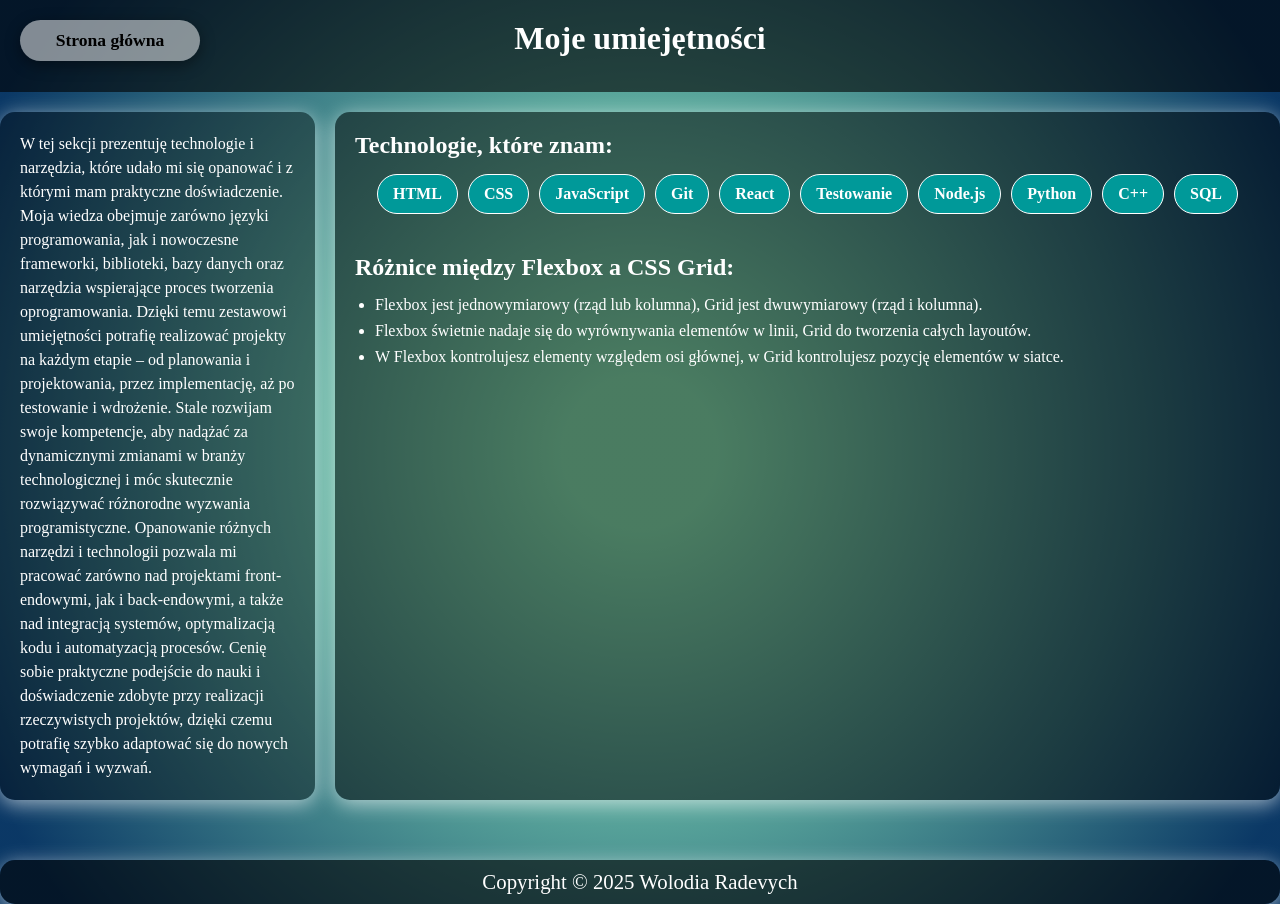
<file: kursy/umiejetnosci.html>
<!DOCTYPE html>
<html lang="pl">
<head>
    <meta charset="UTF-8">
    <meta name="viewport" content="width=device-width, initial-scale=1.0">
    <title>Moje umiejętności</title>
    <link rel="stylesheet" href="style.css">
</head>
<body>

    <div class="grid-container">

        <!-- HEADER -->
        <header class="header">
            <h1>Moje umiejętności</h1>
            <nav class="navigation-left">
                <a href="index.html" class="nav-button">Strona główna</a>
            </nav>
        </header>

        <!-- ASIDE -->
        <aside class="aside">
            <p>
             W tej sekcji prezentuję technologie i narzędzia, które udało mi się opanować
              i z którymi mam praktyczne doświadczenie. Moja wiedza obejmuje zarówno języki
               programowania, jak i nowoczesne frameworki, biblioteki, bazy danych oraz narzędzia
                wspierające proces tworzenia oprogramowania.
Dzięki temu zestawowi umiejętności potrafię realizować projekty na każdym etapie – od planowania
 i projektowania, przez implementację, aż po testowanie i wdrożenie. Stale rozwijam swoje kompetencje,
aby nadążać za dynamicznymi zmianami w branży technologicznej i móc skutecznie rozwiązywać różnorodne wyzwania
programistyczne.
Opanowanie różnych narzędzi i technologii pozwala mi pracować zarówno nad projektami
 front-endowymi, jak i back-endowymi, a także nad integracją systemów, optymalizacją kodu
  i automatyzacją procesów. Cenię sobie praktyczne podejście do nauki i doświadczenie zdobyte
   przy realizacji rzeczywistych projektów, dzięki czemu potrafię szybko adaptować się do nowych wymagań i wyzwań.   
            </p>
        </aside>

        <!-- MAIN -->
        <main class="main">
            <section class="skills-section">
                <h2>Technologie, które znam:</h2>
                <div class="skills-container">
                    <div class="skill-badge">HTML</div>
                    <div class="skill-badge">CSS</div>
                    <div class="skill-badge">JavaScript</div>
                    <div class="skill-badge">Git</div>
                    <div class="skill-badge">React</div>
                    <div class="skill-badge">Testowanie</div>
                    <div class="skill-badge">Node.js</div>
                    <div class="skill-badge">Python</div>
                    <div class="skill-badge">C++</div>
                    <div class="skill-badge">SQL</div>
                </div>
            </section>

            <section class="flex-vs-grid">
                <h2>Różnice między Flexbox a CSS Grid:</h2>
                <ul>
                    <li>Flexbox jest jednowymiarowy (rząd lub kolumna), Grid jest dwuwymiarowy (rząd i kolumna).</li>
                    <li>Flexbox świetnie nadaje się do wyrównywania elementów w linii, Grid do tworzenia całych layoutów.</li>
                    <li>W Flexbox kontrolujesz elementy względem osi głównej, w Grid kontrolujesz pozycję elementów w siatce.</li>
                </ul>
            </section>
        </main>

        <!-- FOOTER -->
        <footer class="footer">
            <p>Copyright &copy; 2025 Wolodia Radevych</p>
        </footer>

    </div>

</body>
</html>
</file>
<file: style.css>
*{
    margin: 0;
    padding: 0;
    box-sizing: border-box;
}

body{
    min-height: 100vh;
    background: hsla(148, 89%, 78%, 1);
    background: radial-gradient(circle, hsla(148, 89%, 78%, 1) 10%, hsla(210, 81%, 22%, 1) 93%);
    background: -moz-radial-gradient(circle, hsla(148, 89%, 78%, 1) 10%, hsla(210, 81%, 22%, 1) 93%);
    background: -webkit-radial-gradient(circle, hsla(148, 89%, 78%, 1) 10%, hsla(210, 81%, 22%, 1) 93%);
    filter: progid: DXImageTransform.Microsoft.gradient( startColorstr="#95F9C3", endColorstr="#0B3866", GradientType=1 );
    display: flex;
    flex-direction: column;
    position: relative;
}

* {
    margin: 0;
    padding: 0;
    box-sizing: border-box;
}


.profile-section {
    display: flex;
    justify-content: center;
    align-items: center;
    padding: 80px 20px 40px 20px; /* odstęp od góry i dołu */
    width: 100%;
}

#profile-container {
    display: flex;
    flex-direction: column;
    align-items: center;
    gap: 20px;
}

.profile-image {
    border-radius: 100px;
    height: 350px;
    width: 300px;
    background-color: rgba(255, 255, 255, 0.5);
    box-shadow: 0 8px 30px rgba(0,0,0,0.4);
    transition: all 0.5s ease;
}

.profile-image:hover {
    transform: scale(1.05);
}

.profile-name {
    font-family: "Marker Felt", fantasy;
    font-size: 2.5rem;
    color: white;
    text-align: center;
}


.navigation {
    display: flex;
    flex-direction: column; /* jeden pod drugim */
    justify-content: center;
    align-items: center;
    gap: 20px; /* odstęp między przyciskami */
    padding: 20px;
    width: 100%;
}

.nav-button,
.contact-button {
    background-color: rgba(255, 255, 255, 0.5);
    color: black;
    text-decoration: none;
    padding: 20px 40px;
    border-radius: 50px;
    font-size: 1.3rem;
    font-weight: 1000;
    transition: all 0.3s ease;
    box-shadow: 0 4px 15px rgba(0,0,0,0.4);
    min-width: 180px;
    text-align: center;
}

.nav-button:hover,
.contact-button:hover {
    transform: scale(1.2);
}

/* O-MNIE */
.profile-section1 {
    display: flex;
    flex-direction: column;
    align-items: center;
    padding: 100px 20px 50px 20px; /* górny padding przesuwa "About me" w dół */
    gap: 30px;
}

.profile-section1 {
    display: flex;
    flex-direction: column;
    align-items: center;
    padding: 0px 20px 50px 20px; /* odstęp od góry, aby About me nie nachodziło na zdjęcie */
    gap: 30px;
    position: relative; /* konieczne dla absolutnego pozycjonowania obrazka */
}

.profile-image1 {
    position: absolute;
    top: 20px;    /* odległość od góry */
    right: 20px;  /* odległość od prawej strony */
    border-radius: 50px;
    height: 150px;
    width: 150px;
    background-color: rgba(255, 255, 255, 0.5);
    box-shadow: 0 8px 30px rgba(0,0,0,0.4);
    transition: all 0.5s ease;
}

.profile-image1:hover {
    transform: scale(1.1);
}

.about-me {
    font-size: 90px;
    width: 400px;
    height: 150px;
    padding: 20px;
    color: white;
    text-align: center;
    background-color: black;
    border-radius: 50px;
    transition: all 1s ease;
}
.about-me:hover {
    transform: scale(1.2);
}
.navigation1 {
    position: absolute; 
    top: 20px;          
    left: 20px;         
    display: flex;
    flex-direction: column; 
    gap: 10px;          
}

.nav-button1, .contact-button1 {
    background-color: rgba(255, 255, 255, 0.5);
    color: black;
    text-decoration: none;
    padding: 10px 20px;
    border-radius: 50px;
    font-size: 1.3rem;
    font-weight: 1000;
    transition: all 0.3s ease;
    box-shadow: 0 4px 15px rgba(0,0,0,0.4);
    min-width: 120px;
    text-align: center;
}

.nav-button1:hover, .contact-button1:hover {
    transform: scale(1.1);
}


.information {
    display: flex;
    justify-content: center; 
    align-items: flex-start;                          
    padding: 10px 20px 20px;
    border-radius: 10px;
    box-shadow: 0 4px 130px rgba(0,0,0,0.5);
    margin: 50px auto; 
    background-color: rgba(0,0,0,0.6);
}
.information-me{
    font-size: 25px;
    color: white;
}

/* Kontakt */
.navigation2 {
    position: absolute; 
    top: 20px;          
    left: 20px;         
    display: flex;
    flex-direction: column; 
    gap: 10px;          
}

.nav-button2{
    background-color: rgba(255, 255, 255, 0.5);
    color: black;
    text-decoration: none;
    padding: 10px 20px;
    border-radius: 50px;
    font-size: 1.3rem;
    font-weight: 1000;
    transition: all 0.3s ease;
    box-shadow: 0 4px 15px rgba(0,0,0,0.4);
    min-width: 120px;
    text-align: center;
}

.nav-button2:hover{
    transform: scale(1.1);
}


.profile-section2 {
    display: flex;
    flex-direction: column;
    align-items: center;
    padding: 100px 20px 50px 20px; /* górny padding przesuwa "About me" w dół */
    gap: 30px;
}

.profile-section2 {
    display: flex;
    flex-direction: column;
    align-items: center;
    padding: 0px 20px 50px 20px; /* odstęp od góry, aby About me nie nachodziło na zdjęcie */
    gap: 30px;
    position: relative; /* konieczne dla absolutnego pozycjonowania obrazka */
}

.profile-image2 {
    position: absolute;
    top: 20px;    /* odległość od góry */
    right: 20px;  /* odległość od prawej strony */
    border-radius: 50px;
    height: 150px;
    width: 150px;
    background-color: rgba(255, 255, 255, 0.5);
    box-shadow: 0 8px 30px rgba(0,0,0,0.4);
    transition: all 0.5s ease;
}

.profile-image2:hover {
    transform: scale(1.1);
}
.kontakt{
    font-size: 90px;
    width: 400px;
    height: 150px;
    padding: 20px;
    color: white;
    text-align: center;
    background-color: black;
    border-radius: 50px;
    transition: all 1s ease;
}
.kontakt:hover {
    transform: scale(1.2);
}
.kontakty {
    display: flex;
    justify-content: center; 
    align-items: flex-start;                          
    padding: 10px 500px 200px;
    border-radius: 10px;
    box-shadow: 0 4px 130px rgba(0,0,0,2);
    margin: 80px auto; 
    background-color: rgba(0,0,0,0.6);
}
.kontakty-moje{
font-size: 30px;
}
</file>
<file: kursy/style.css>
*{
    margin: 0;
    padding: 0;
    box-sizing: border-box;
}


body{
    min-height: 100vh;
    background: hsla(148, 89%, 78%, 1);
    background: radial-gradient(circle, hsla(148, 89%, 78%, 1) 10%, hsla(210, 81%, 22%, 1) 93%);
    background: -moz-radial-gradient(circle, hsla(148, 89%, 78%, 1) 10%, hsla(210, 81%, 22%, 1) 93%);
    background: -webkit-radial-gradient(circle, hsla(148, 89%, 78%, 1) 10%, hsla(210, 81%, 22%, 1) 93%);
    filter: progid: DXImageTransform.Microsoft.gradient( startColorstr="#95F9C3", endColorstr="#0B3866", GradientType=1 );
    display: flex;
    flex-direction: column;
    position: relative;
}

.profile-section {
    display: flex;
    justify-content: center;
    align-items: center;
    padding: 80px 20px 40px 20px; /* odstęp od góry i dołu */
    width: 100%;
}

#profile-container {
    display: flex;
    flex-direction: column;
    align-items: center;
    gap: 20px;
}

.profile-image {
    border-radius: 100px;
    height: 350px;
    width: 500px;
    background-color: rgba(255, 255, 255, 0.5);
    box-shadow: 0 8px 30px rgba(0,0,0,0.4);
    transition: all 0.5s ease;
}

.profile-image:hover {
    transform: scale(1.05);
}

.profile-name {
    font-family: "Marker Felt", fantasy;
    font-size: 2.5rem;
    color: rgb(0, 0, 0);
    text-align: center;
}


.navigation {
    display: flex;
    flex-direction: column; /* jeden pod drugim */
    justify-content: center;
    align-items: center;
    gap: 20px; /* odstęp między przyciskami */
    padding: 20px;
    width: 100%;
}

.nav-button,
.contact-button {
    background-color: rgba(255, 255, 255, 0.5);
    color: black;
    text-decoration: none;
    padding: 20px 40px;
    border-radius: 50px;
    font-size: 1.3rem;
    font-weight: 1000;
    transition: all 0.3s ease;
    box-shadow: 0 4px 15px rgba(0,0,0,0.4);
    min-width: 180px;
    text-align: center;
}

.nav-button:hover,
.contact-button:hover {
    transform: scale(1.2);
}

/* O-MNIE */
.profile-section1 {
    display: flex;
    flex-direction: column;
    align-items: center;
    padding: 100px 20px 50px 20px; /* górny padding przesuwa "About me" w dół */
    gap: 30px;
}

.profile-section1 {
    display: flex;
    flex-direction: column;
    align-items: center;
    padding: 0px 20px 50px 20px; /* odstęp od góry, aby About me nie nachodziło na zdjęcie */
    gap: 30px;
    position: relative; /* konieczne dla absolutnego pozycjonowania obrazka */
}

.profile-image1 {
    position: absolute;
    top: 20px;    /* odległość od góry */
    right: 20px;  /* odległość od prawej strony */
    border-radius: 50px;
    height: 150px;
    width: 150px;
    background-color: rgba(255, 255, 255, 0.5);
    box-shadow: 0 8px 30px rgba(0,0,0,0.4);
    transition: all 0.5s ease;
}

.profile-image1:hover {
    transform: scale(1.1);
}

.about-me {
    font-size: 90px;
    width: 400px;
    height: 150px;
    padding: 20px;
    color: white;
    text-align: center;
    background-color: black;
    border-radius: 50px;
    transition: all 1s ease;
}
.about-me:hover {
    transform: scale(1.2);
}
.navigation1 {
    position: absolute; 
    top: 20px;          
    left: 20px;         
    display: flex;
    flex-direction: column; 
    gap: 10px;          
}

.nav-button1, .contact-button1 {
    background-color: rgba(255, 255, 255, 0.5);
    color: black;
    text-decoration: none;
    padding: 10px 20px;
    border-radius: 50px;
    font-size: 1.3rem;
    font-weight: 1000;
    transition: all 0.3s ease;
    box-shadow: 0 4px 15px rgba(0,0,0,0.4);
    min-width: 120px;
    text-align: center;
}

.nav-button1:hover, .contact-button1:hover {
    transform: scale(1.1);
}


.information {
    display: flex;
    justify-content: center; 
    align-items: flex-start;                          
    padding: 10px 20px 20px;
    border-radius: 10px;
    box-shadow: 0 4px 130px rgba(0,0,0,0.5);
    margin: 50px auto; 
    background-color: rgba(0,0,0,0.6);
}
.information-me{
    font-size: 25px;
    color: white;
}

/* Kontakt */
.navigation2 {
    position: absolute; 
    top: 20px;          
    left: 20px;         
    display: flex;
    flex-direction: column; 
    gap: 10px;          
}

.nav-button2{
    background-color: rgba(255, 255, 255, 0.5);
    color: black;
    text-decoration: none;
    padding: 10px 20px;
    border-radius: 50px;
    font-size: 1.3rem;
    font-weight: 1000;
    transition: all 0.3s ease;
    box-shadow: 0 4px 15px rgba(0,0,0,0.4);
    min-width: 120px;
    text-align: center;
}

.nav-button2:hover{
    transform: scale(1.1);
}


.profile-section2 {
    display: flex;
    flex-direction: column;
    align-items: center;
    padding: 100px 20px 50px 20px; /* górny padding przesuwa "About me" w dół */
    gap: 30px;
}

.profile-section2 {
    display: flex;
    flex-direction: column;
    align-items: center;
    padding: 0px 20px 50px 20px; /* odstęp od góry, aby About me nie nachodziło na zdjęcie */
    gap: 30px;
    position: relative; /* konieczne dla absolutnego pozycjonowania obrazka */
}

.profile-image2 {
    position: absolute;
    top: 20px;    /* odległość od góry */
    right: 20px;  /* odległość od prawej strony */
    border-radius: 50px;
    height: 150px;
    width: 150px;
    background-color: rgba(255, 255, 255, 0.5);
    box-shadow: 0 8px 30px rgba(0,0,0,0.4);
    transition: all 0.5s ease;
}

.profile-image2:hover {
    transform: scale(1.1);
}
.kontakt{
    font-size: 90px;
    width: 400px;
    height: 150px;
    padding: 20px;
    color: white;
    text-align: center;
    background-color: black;
    border-radius: 50px;
    transition: all 1s ease;
}
.kontakt:hover {
    transform: scale(1.2);
}
.kontakty {
    display: flex;
    justify-content: center; 
    align-items: flex-start;                          
    padding: 10px 500px 200px;
    border-radius: 10px;
    box-shadow: 0 4px 130px rgba(0,0,0,2);
    margin: 80px auto; 
    background-color: rgba(0,0,0,0.6);
}
.kontakty-moje{
font-size: 30px;
}
.footer {
    text-align: center;
    margin-top: 40px;
    padding: 20px;
    background-color: inherit;
    font-size: 1.3rem;
    
}

.clock {
    font-size: 16px;
    color: #ffffff;
    margin-bottom: 5px;
    font-size: 1.3rem;
}

/* ---------------- FORMULARZ KONTAKTOWY ---------------- */

.contact-form-container {
    display: flex;
    justify-content: center;
    margin-top: 40px;
}

.contact-form {
    width: 450px;
    background-color: rgba(0,0,0,0.6);
    padding: 25px;
    border-radius: 20px;
    box-shadow: 0 4px 40px rgba(0,0,0,0.8);
    color: white;
    font-size: 20px;
}

.contact-form label {
    font-size: 22px;
    font-weight: bold;
    margin-bottom: 5px;
    display: block;
}

.contact-form input,
.contact-form textarea {
    width: 100%;
    padding: 12px;
    margin-bottom: 15px;
    border-radius: 15px;
    font-size: 18px;
    border: none;
    outline: none;
}

.contact-form textarea {
    height: 120px;
    resize: none;
}

.contact-form button {
    width: 100%;
    padding: 15px;
    background-color: white;
    color: black;
    font-size: 22px;
    border-radius: 20px;
    border: none;
    cursor: pointer;
    font-weight: 900;
    transition: 0.3s;
    box-shadow: 0 4px 20px rgba(255,255,255,0.5);
}

.contact-form button:hover {
    transform: scale(1.05);
    background-color: #cccccc;
}

.error {
    color: #ff6b6b;
    font-size: 16px;
    margin-top: -10px;
    margin-bottom: 10px;
}
/* ---------------- PRZYCISK POWROTU DO GÓRY ---------------- */

#scrollToTopBtn {
    display: none;
    position: fixed;
    bottom: 25px;
    right: 25px;
    width: 60px;
    height: 60px;
    background-color: white;
    color: black;
    font-size: 30px;
    border: none;
    border-radius: 50%;
    cursor: pointer;
    box-shadow: 0 4px 20px rgba(255,255,255,0.6);
    transition: 0.3s;
    z-index: 999;
}

#scrollToTopBtn:hover {
    transform: scale(1.15);
    background-color: #cccccc;
}

.projects-title {
    text-align: center;
    font-size: 50px;
    margin-top: 40px;
    color: white;
}

.filter-buttons {
    display: flex;
    justify-content: center;
    gap: 20px;
    margin: 30px 0;
}

.filter-btn {
    padding: 15px 30px;
    background: rgba(255,255,255,0.6);
    border: none;
    border-radius: 30px;
    font-size: 1.2rem;
    font-weight: 900;
    cursor: pointer;
    transition: 0.3s;
}

.filter-btn:hover {
    transform: scale(1.1);
}

.projects-gallery {
    display: flex;
    flex-wrap: wrap;
    justify-content: center;
    gap: 25px;
    padding: 20px;
}

.project-card {
    width: 300px;
    padding: 20px;
    background: rgba(0,0,0,0.6);
    color: white;
    border-radius: 20px;
    box-shadow: 0 4px 20px rgba(0,0,0,0.5);
    transition: 0.3s;
}

.project-card:hover {
    transform: scale(1.05);
}

/* ---- ANIMACJA PRZEJŚCIA MOTYWÓW ---- */
body {
    transition: background-color 0.3s ease, color 0.3s ease;
}

/* ---- CIEMNY MOTYW ---- */
body.dark-mode {
    background-color: #121212 !important;
    color: #f1f1f1 !important;
}

body.dark-mode a {
    color: #f1f1f1 !important;
}

body.dark-mode .nav-button,
body.dark-mode .contact-button {
    background-color: rgba(50,50,50,0.8) !important;
    color: white !important;
}

body.dark-mode .project-card,
body.dark-mode .information,
body.dark-mode .kontakty {
    background-color: rgba(40,40,40,0.8) !important;
    color: white !important;
}

body.dark-mode .filter-btn {
    background-color: rgba(80,80,80,0.8) !important;
    color: white !important;
}

body.dark-mode .footer {
    color: #f1f1f1;
}
/* ---- GRID KONTAINER ---- */
.grid-container {
    display: grid;
    grid-template-areas: 
        "header header"
        "aside main"
        "footer footer";
    grid-template-columns: 1fr 3fr;
    grid-template-rows: auto 1fr auto;
    min-height: 100vh;
    gap: 20px;
    position: relative;
}

/* GRID ELEMENTY */
.header {
    grid-area: header;
    background-color: rgba(0,0,0,0.6);
    color: white;
    padding: 20px;
    display: flex;
    flex-direction: column;
    align-items: center;
    position: relative;
}

.aside {
    grid-area: aside;
    background-color: rgba(0,0,0,0.4);
    color: white;
    padding: 20px;
    border-radius: 15px;
    box-shadow: 0 4px 20px rgba(255,255,255,0.6);
}

.main {
    grid-area: main;
    background-color: rgba(0,0,0,0.5);
    color: white;
    padding: 20px;
    border-radius: 15px;
    box-shadow: 0 4px 20px rgba(255,255,255,0.6);
}

.footer {
    grid-area: footer;
    background-color: rgba(0,0,0,0.6);
    color: white;
    border-radius: 15px;
    text-align: center;
    padding: 10px;
    box-shadow: 0 4px 20px rgba(255,255,255,0.6);
}

/* ---- NAWIGACJA PO LEWEJ ---- */
.navigation-left {
    display: flex;
    flex-direction: column;
    position: absolute;
    top: 20px;
    left: 20px;
    gap: 10px;
    z-index: 1000;
}

.navigation-left .nav-button {
    background-color: rgba(255, 255, 255, 0.5);
    color: black;
    text-decoration: none;
    padding: 10px 20px;
    border-radius: 50px;
    font-size: 1.1rem;
    font-weight: 600;
    transition: all 0.3s ease;
    box-shadow: 0 4px 15px rgba(0,0,0,0.4);
    text-align: center;
}

.navigation-left .nav-button:hover {
    transform: scale(1.1);
}

/* ---- SEKCJA UMIEJĘTNOŚCI FLEXBOX ---- */
.skills-container {
    display: flex;
    flex-wrap: wrap;
    gap: 10px;
    justify-content: center;
    margin-top: 10px;
}

.skill-badge {
    padding: 10px 15px;
    border-radius: 20px;
    background-color: #009999;
    color: white;
    font-weight: bold;
    border: 1px solid white;
    text-align: center;
}

/* ---- FLEX VS GRID ---- */
.flex-vs-grid {
    margin-top: 40px;
}

.flex-vs-grid ul {
    list-style: disc;
    padding-left: 20px;
}

.flex-vs-grid li {
    margin-bottom: 8px;
}

h1, h2 {
    margin-bottom: 15px;
}

aside p {
    line-height: 1.5;
}

/* RESPONSYWNOŚĆ: na mniejszych ekranach aside pod main */
@media (max-width: 900px) {
    .grid-container {
        grid-template-areas:
            "header"
            "main"
            "aside"
            "footer";
        grid-template-columns: 1fr;
        grid-template-rows: auto 1fr auto auto;
    }
    .navigation-left {
        flex-direction: row;
        top: 10px;
        left: 50%;
        transform: translateX(-50%);
    }
}
</file>
<file: Apple(projekt)/style.css>
*{
    margin: 0;
    padding: 0;
    box-sizing: border-box;
}
#container {
  max-width: 100%;
}
#logo{
color:black;
font-size: 30px;
letter-spacing: 2px;
font-family: 'Times New Roman', Times, serif;
text-align: left;
background-color: white;
padding: 10px;
}
#menu{
background-color: rgb(0, 0, 0);
padding: 20px;
clear: both;
display: flex;
justify-content: center;
align-items: center;
gap: 20px; 
}
#sidebar{
background-color: rgb(0, 0, 0);
float: left;
min-width: 200px;
min-height: 84vh;
text-align: center;
}
#content{
background: hsla(0, 0%, 100%, 1);
background: radial-gradient(circle, hsla(0, 0%, 100%, 1) 14%, hsla(60, 2%, 40%, 1) 87%);
background: -moz-radial-gradient(circle, hsla(0, 0%, 100%, 1) 14%, hsla(60, 2%, 40%, 1) 87%);
background: -webkit-radial-gradient(circle, hsla(0, 0%, 100%, 1) 14%, hsla(60, 2%, 40%, 1) 87%);
filter: progid: DXImageTransform.Microsoft.gradient( startColorstr="#FFFFFF", endColorstr="#686864", GradientType=1 );
  width: 100%;
  height: 84vh;
  padding: 20px 350px;
}
.new-models a{
  gap: 2px;
  text-decoration: none; 
  color: white; 

}
.option{
  float: left;
  min-width: 50px;
  height: 30px;
  font-size: 20px;
  padding: 5px;
  display: flex;
  align-items: center;
  justify-content: center;
  color: rgb(255, 255, 255);
  transition: all 1s ease;
}
.option a{
  text-decoration: none; 
  color: rgb(255, 255, 255);
}
.option:hover{
  background-color: gray;
  cursor: pointer;
  border-radius: 30px;
  transform: scale(1.2);
}
.option:last-child {
  border-right: none;
}
.nav-button{
  background-color: rgba(255, 255, 255, 0.5);
  padding: 20px 10px;
  border-radius: 45px;
  box-shadow: 0 4px 30px rgba(0,0,0,5);
  text-align: center;
  width: 200px;
  transition: all 1s ease;
  position: fixed;
  right: 20px;
  bottom: 20px;
}
.nav-kontakt{
  text-decoration: none;
  color: black;
  font-weight: 1000;
  font-size: 1.3rem;
}
.nav-button:hover{
  transform: scale(1.2);
}
.login-button{
  background-color:black;
  text-align: left;
  transition: all 1s ease;
  width: 95px;
}
.login-button:hover{
  transform: scale(1.2);
  background-color: gray;
  cursor: pointer;
  border-radius: 30px;
}
.sign-in-button{
cursor: pointer;
text-decoration: none;
color: white;
font-size: 20px;
}
:root {
  --bg: #f7f9fb;
  --card: #ffffff;
  --accent: #2563eb;
}

* {
  box-sizing: border-box;
}


.container {
  max-width: 900px;
  margin: 48px auto;
  padding: 24px;
}

header {
  display: flex;
  gap: 16px;
  align-items: center;
}

h1 {
  margin: 0;
  font-size: 1.6rem;
}

.card {
  background: var(--card);
  border-radius: 12px;
  padding: 24px;
  box-shadow: 0 6px 20px rgba(0, 0, 0, 0.06);
}

.grid {
  display: grid;
  grid-template-columns: 1fr 1fr;
  gap: 20px;
}

.contact-info p {
  margin: 8px 0;
}

a.contact-link {
  display: inline-block;
  padding: 10px 14px;
  border-radius: 8px;
  background: rgba(0, 0, 0, 0.08);
  color: var(--accent);
  text-decoration: none;
}

form {
  display: flex;
  flex-direction: column;
  gap: 12px;
}

label {
  font-size: 0.9rem;
  color: var(--muted);
}

input[type="email"],
textarea {
  width: 100%;
  padding: 12px;
  border-radius: 8px;
  border: 1px solid #e6e9ee;
  background: #fff;
  resize: vertical;
  font-size: 0.95rem;
}

textarea {
  min-height: 140px;
}

.note {
  font-size: 0.85rem;
  color: #9ca3af;
  margin-top: 12px;
}

.actions {
  display: flex;
  gap: 8px;
  align-items: center;
}

button {
  padding: 10px 16px;
  border-radius: 8px;
  border: 0;
  background: var(--accent);
  color: #fff;
  font-weight: 600;
  cursor: not-allowed;
  opacity: 0.6;
}

.center-note {
  text-align: center;
  margin-top: 14px;
  color: #6b7280;
  font-size: 0.9rem;
}

@media (max-width: 720px) {
  .grid {
    grid-template-columns: 1fr;
  }
}

.back-button {
  display: inline-block;
  margin-top: 20px;
  margin-left: 20px;
  padding: 15px 15px;
  background-color: var(--accent);
  color: #fff;
  text-decoration: none;
  border-radius: 40px;
  font-weight: 600;
  transition: background-color 0.3s ease, transform 0.2s ease;
  background-color: black;
}

.back-button:hover {
  background-color: #000000;
  transform: translateY(-2px);
}

.back-button:active {
  transform: translateY(0);
}
</file>
